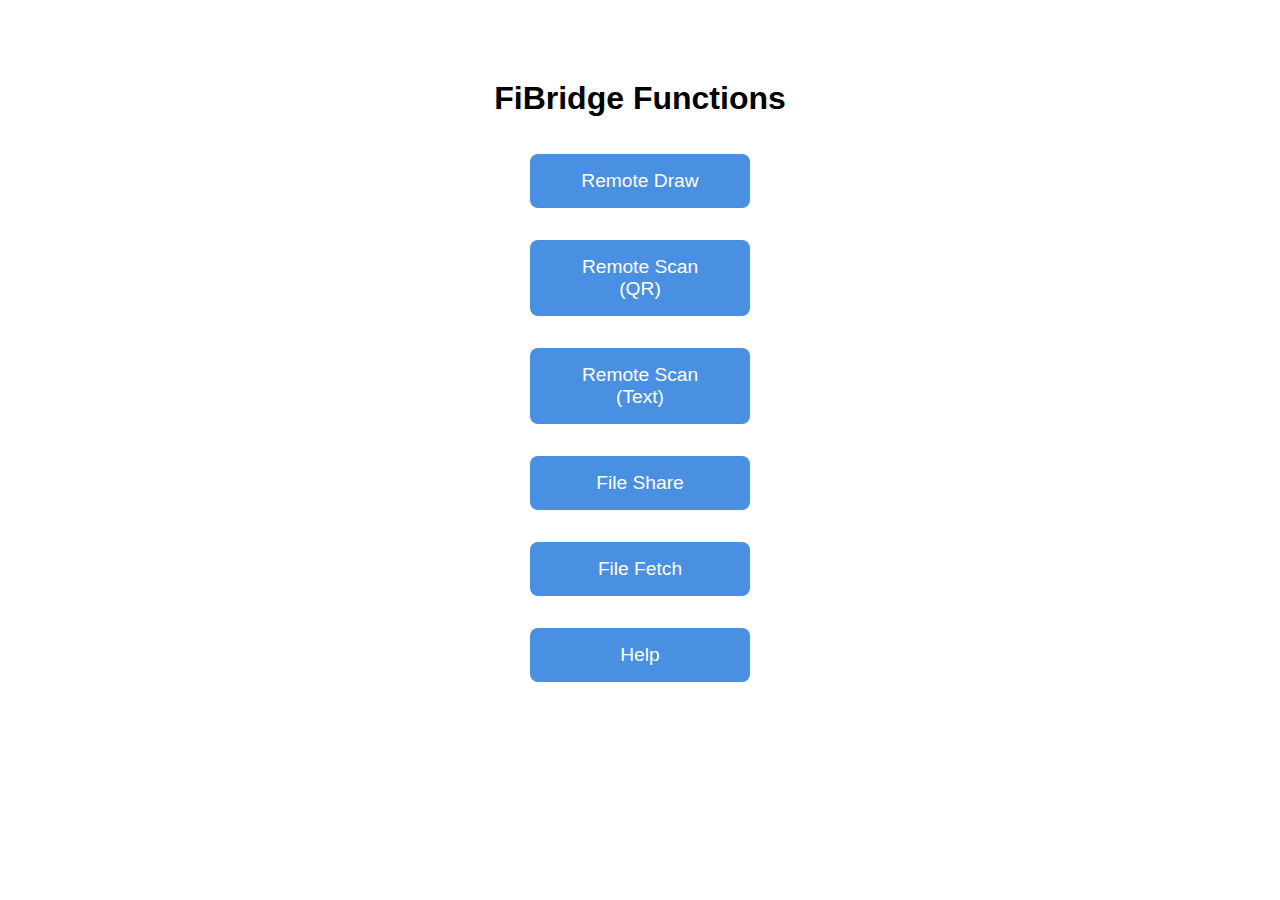
<file: static/index.html>
<!DOCTYPE html>
<html lang="zh">
<head>
    <meta charset="UTF-8">
    <meta name="viewport" content="width=device-width,initial-scale=1" />
    <title>FiBridge Home</title>
    <style>
        body { font-family: Segoe UI, Arial, sans-serif; text-align: center; margin-top: 80px; }
        .btn { width: 220px; margin: 16px; padding: 16px 32px; font-size: 1.2em; border-radius: 8px; border: none; background: #4A90E2; color: #fff; cursor: pointer; transition: background 0.2s; }
        .btn:hover { background: #357ABD; }
    </style>
</head>
<body>
    <h1>FiBridge Functions</h1>
    <div style="display: flex; flex-direction: column; align-items: center;">
        <button class="btn" onclick="location.href='html/draw.html'">Remote Draw</button>
        <button class="btn" onclick="location.href='html/scan.html'">Remote Scan (QR)</button>
        <button class="btn" onclick="location.href='html/text.html'">Remote Scan (Text)</button>
        <button class="btn" onclick="location.href='html/share.html'">File Share</button>
        <button class="btn" onclick="location.href='html/fetch.html'">File Fetch</button>
        <button class="btn" onclick="location.href='html/help.html'">Help</button>
    </div>
</body>
</html>
</file>
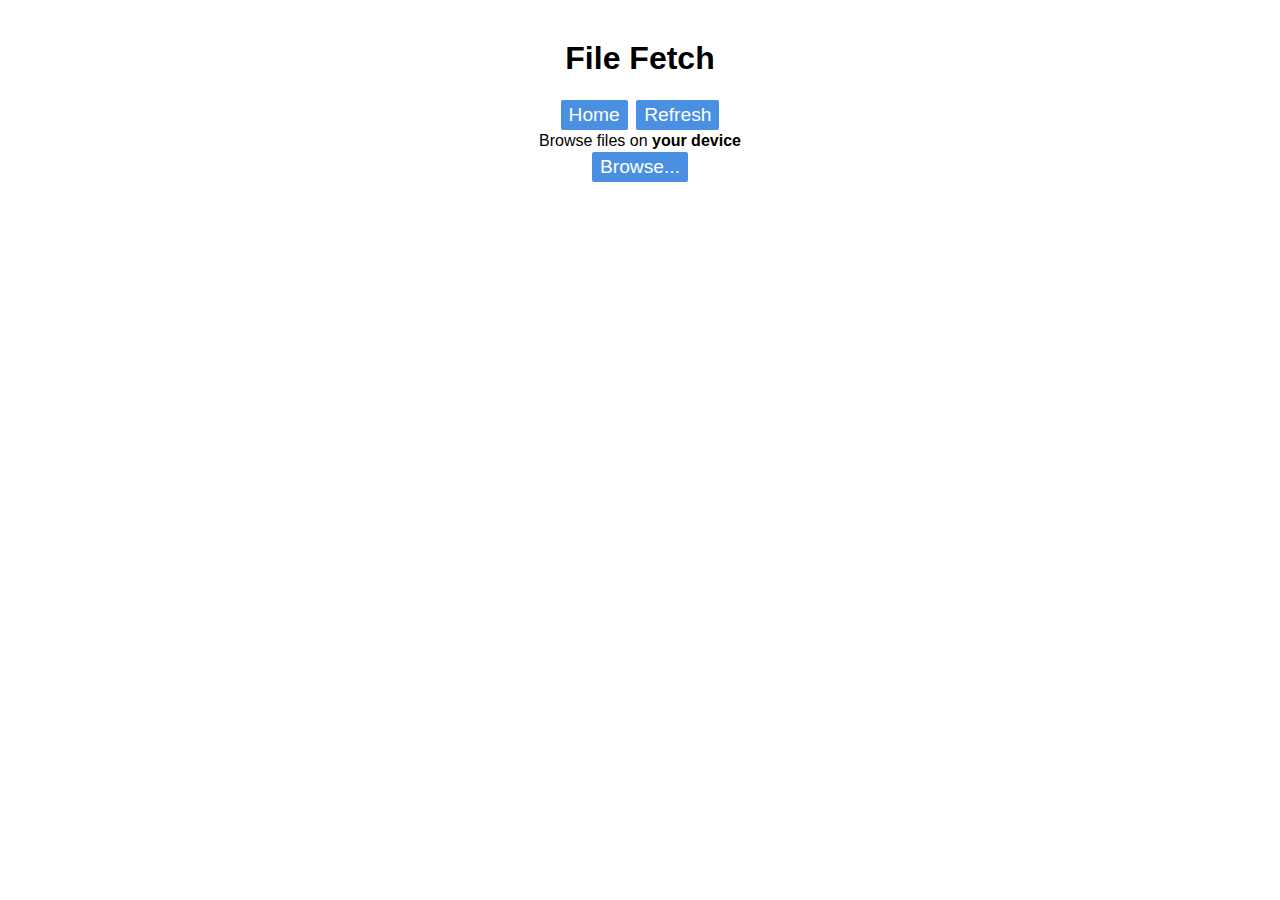
<file: static/fetch.html>
<!DOCTYPE html>
<html>
<head>
    <title>File Share</title>
    <meta charset="utf-8" />
    <meta name="viewport" content="width=device-width,initial-scale=1" />
    
    <link rel="stylesheet" href="css/style.css">
</head>
<body>
    <h1>File Fetch</h1>
    <div id="toolbar">
    <button id="homeBtn" class="btn" onclick="location.href='index.html'">Home</button>
    <button id="refreshBtn" class="btn" onclick="location.reload()">Refresh</button>
  </div>
  <span id="status">Browse files on <strong>your device</strong></span>
    <div id="SendFiles" class="container mt-4">
        <button id="send-photos" class="btn">Browse...</button>
        <input id="photo-input" type="file" multiple style="display:none">
        <div id="photo-preview-list" class="mt-3"></div>
        <div id="uploadBtn">
    <button id="sendBtn" class="btn" style="display:none;">Send</button>
        </div>
    </div>
    
    <script src="js/fetch.js"></script>
</body>
</html>
</file>
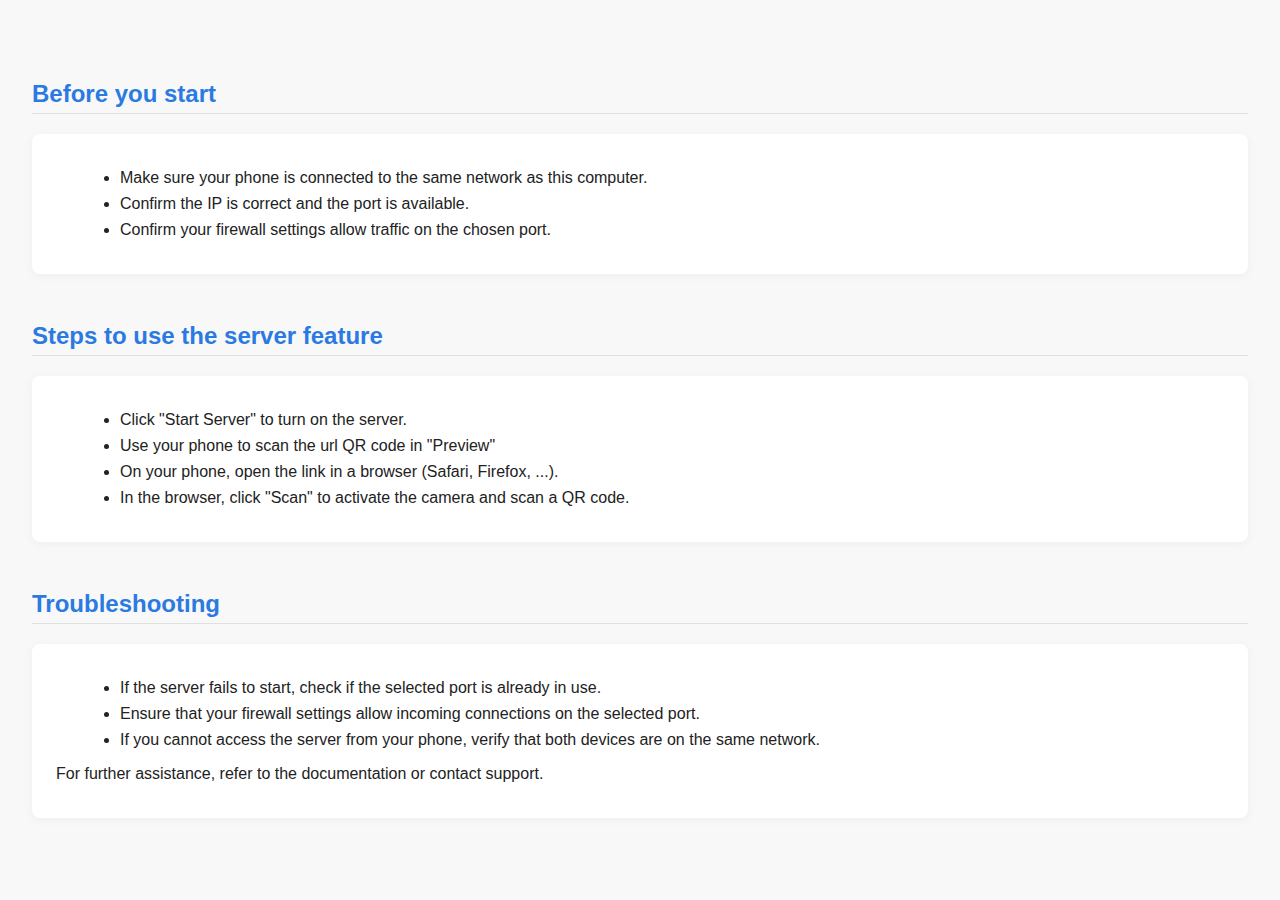
<file: static/help.html>
<!DOCTYPE html>
<html lang="en">
<head>
    <meta charset="UTF-8">
    <title>Help - FiBridge</title>
    <style>
        body { font-family: 'Segoe UI', Arial, sans-serif; background: #f8f8f8; color: #222; margin: 0; padding: 2em; }
        h2 { color: #2a7ae2; border-bottom: 1px solid #e0e0e0; padding-bottom: 0.2em; margin-top: 2em; }
        ul { margin-left: 1.5em; }
        li { margin-bottom: 0.5em; }
        .section { background: #fff; border-radius: 8px; box-shadow: 0 2px 8px #eee; padding: 1.2em 1.5em; margin-bottom: 2em; }
    </style>
</head>
<body>
    <h2>Before you start</h2>
    <div class="section">
        <ul>
            <li>Make sure your phone is connected to the same network as this computer.</li>
            <li>Confirm the IP is correct and the port is available.</li>
            <li>Confirm your firewall settings allow traffic on the chosen port.</li>
        </ul>
    </div>

    <h2>Steps to use the server feature</h2>
    <div class="section">
        <ul>
            <li>Click "Start Server" to turn on the server.</li>
            <li>Use your phone to scan the url QR code in "Preview"</li>
            <li>On your phone, open the link in a browser (Safari, Firefox, ...).</li>
            <li>In the browser, click "Scan" to activate the camera and scan a QR code.</li>
        </ul>
    </div>

    <h2>Troubleshooting</h2>
    <div class="section">
        <ul>
            <li>If the server fails to start, check if the selected port is already in use.</li>
            <li>Ensure that your firewall settings allow incoming connections on the selected port.</li>
            <li>If you cannot access the server from your phone, verify that both devices are on the same network.</li>
        </ul>
        <p>For further assistance, refer to the documentation or contact support.</p>
    </div>
</body>
</html>
</file>
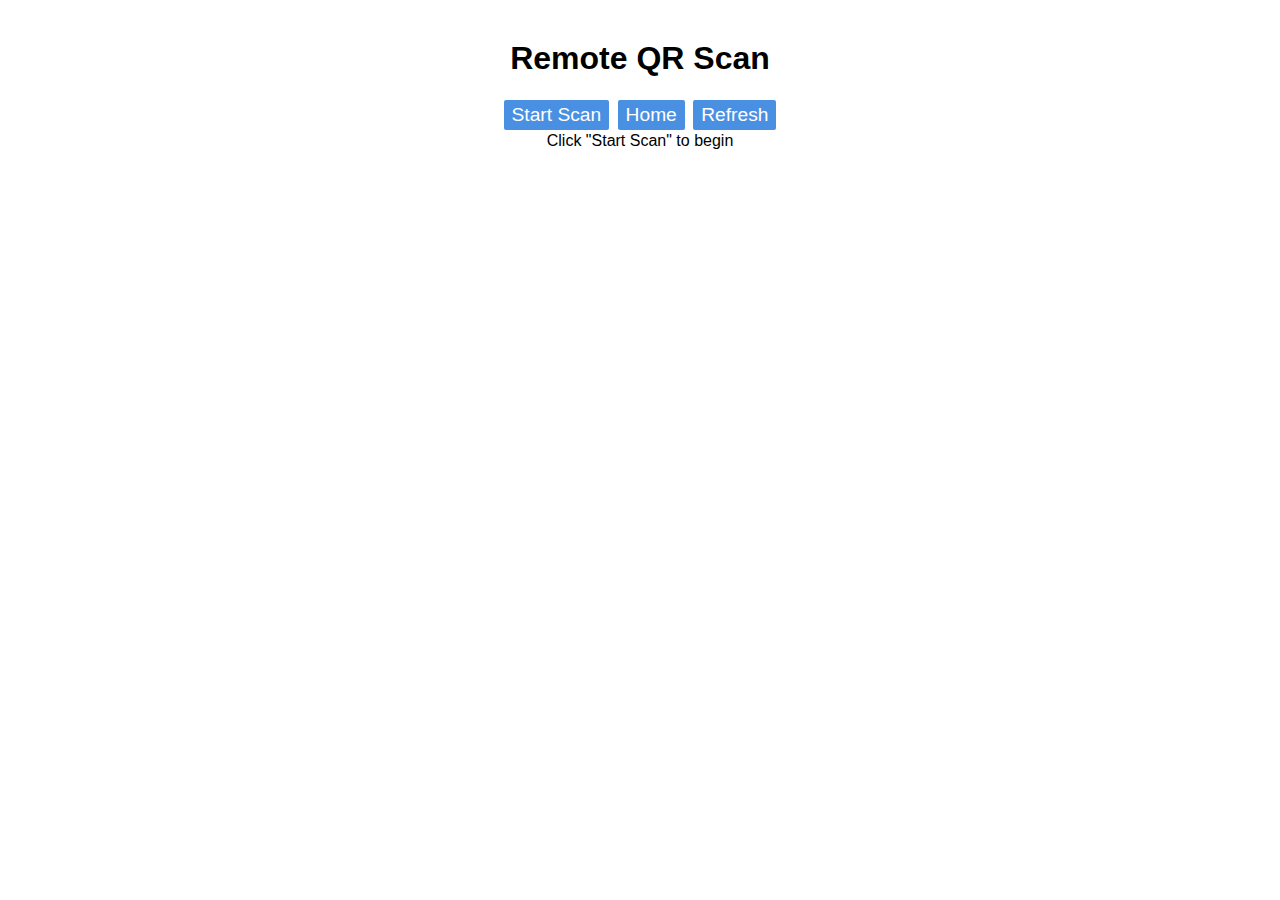
<file: static/scan.html>
<!doctype html>
<html>
<head>
  <meta charset="utf-8" />
  <meta name="viewport" content="width=device-width,initial-scale=1" />
  <title>Remote QR Scan</title>
  <script src="js/html5-qrcode.min.js"></script>
  <link rel="stylesheet" href="css/style.css">
</head>
<body>
  <h1>Remote QR Scan</h1>
  <div id="toolbar">
    <button id="startBtn" class="btn">Start Scan</button>
    <button id="homeBtn" class="btn" onclick="location.href='index.html'">Home</button>
    <button id="refreshBtn" class="btn" onclick="location.reload()">Refresh</button>
  </div>
  <div id="statusbar">
    <span id="status">Ready</span>  
  </div>
  <div id="videoWrap">
    <div id="qr-reader" style="width:340px; margin:auto;"></div>
  </div>
  <div id="qrResult"></div>
  <div id="controlbar" style="display:none;">
    <button id="pushBtn" disabled>Push</button>
    <button id="copyBtn" disabled style="color:gray">Copy</button>
    <button id="openBtn" disabled style="color:gray">Open Link</button>
  </div>
  <script src="js/scan.js"></script>
</body>
</html>
</file>
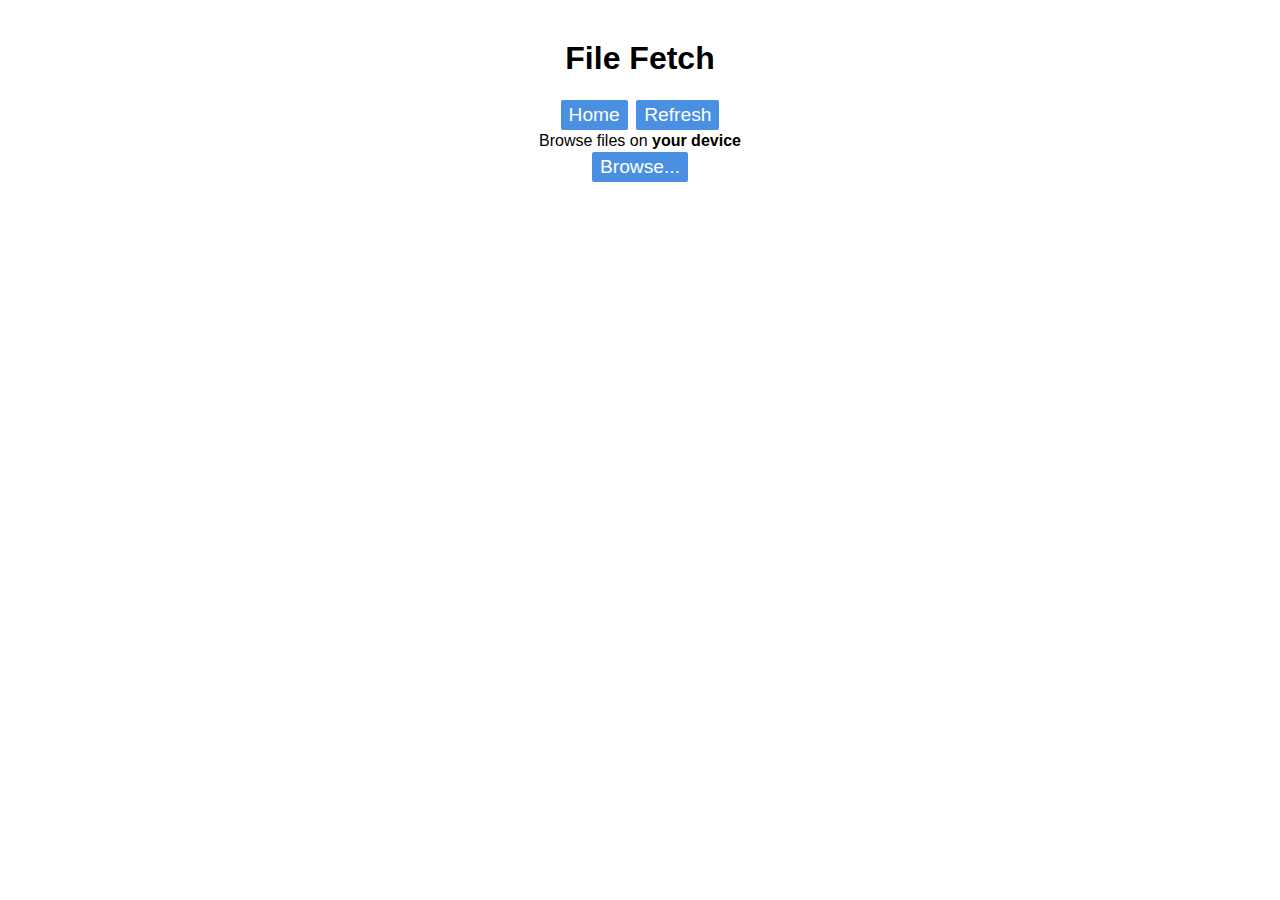
<file: static/html/fetch.html>
<!DOCTYPE html>
<html>
<head>
    <title>File Share</title>
    <meta charset="utf-8" />
    <meta name="viewport" content="width=device-width,initial-scale=1" />
    
    <link rel="stylesheet" href="../css/style.css">
</head>
<body>
    <h1>File Fetch</h1>
    <div id="toolbar">
    <button id="homeBtn" class="btn" onclick="location.href='../index.html'">Home</button>
    <button id="refreshBtn" class="btn" onclick="location.reload()">Refresh</button>
  </div>
  <span id="status">Browse files on <strong>your device</strong></span>
    <div id="SendFiles" class="container mt-4">
        <button id="send-photos" class="btn">Browse...</button>
        <input id="photo-input" type="file" multiple style="display:none">
        <div id="photo-preview-list" class="mt-3"></div>
        <div id="uploadBtn">
    <button id="sendBtn" class="btn" style="display:none;">Send</button>
        </div>
    </div>
    
    <script src="../js/fetch.js"></script>
</body>
</html>
</file>
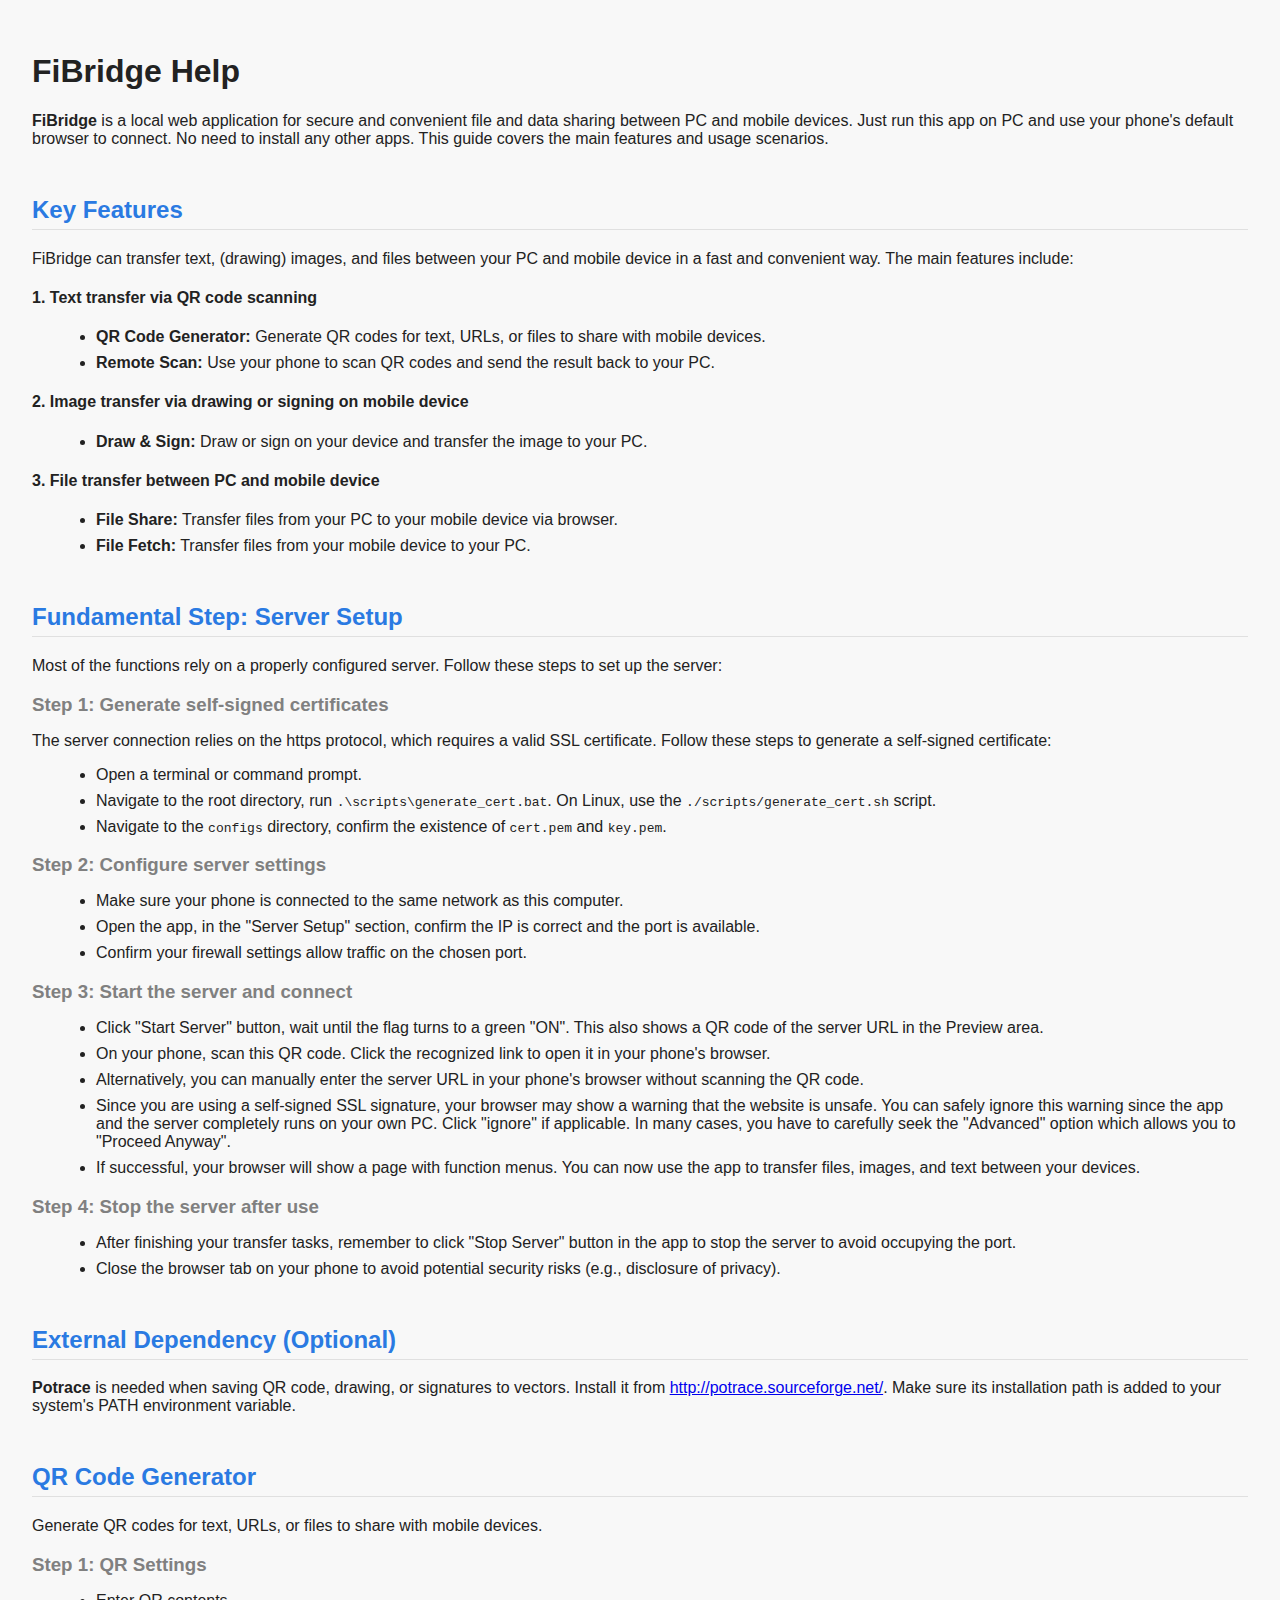
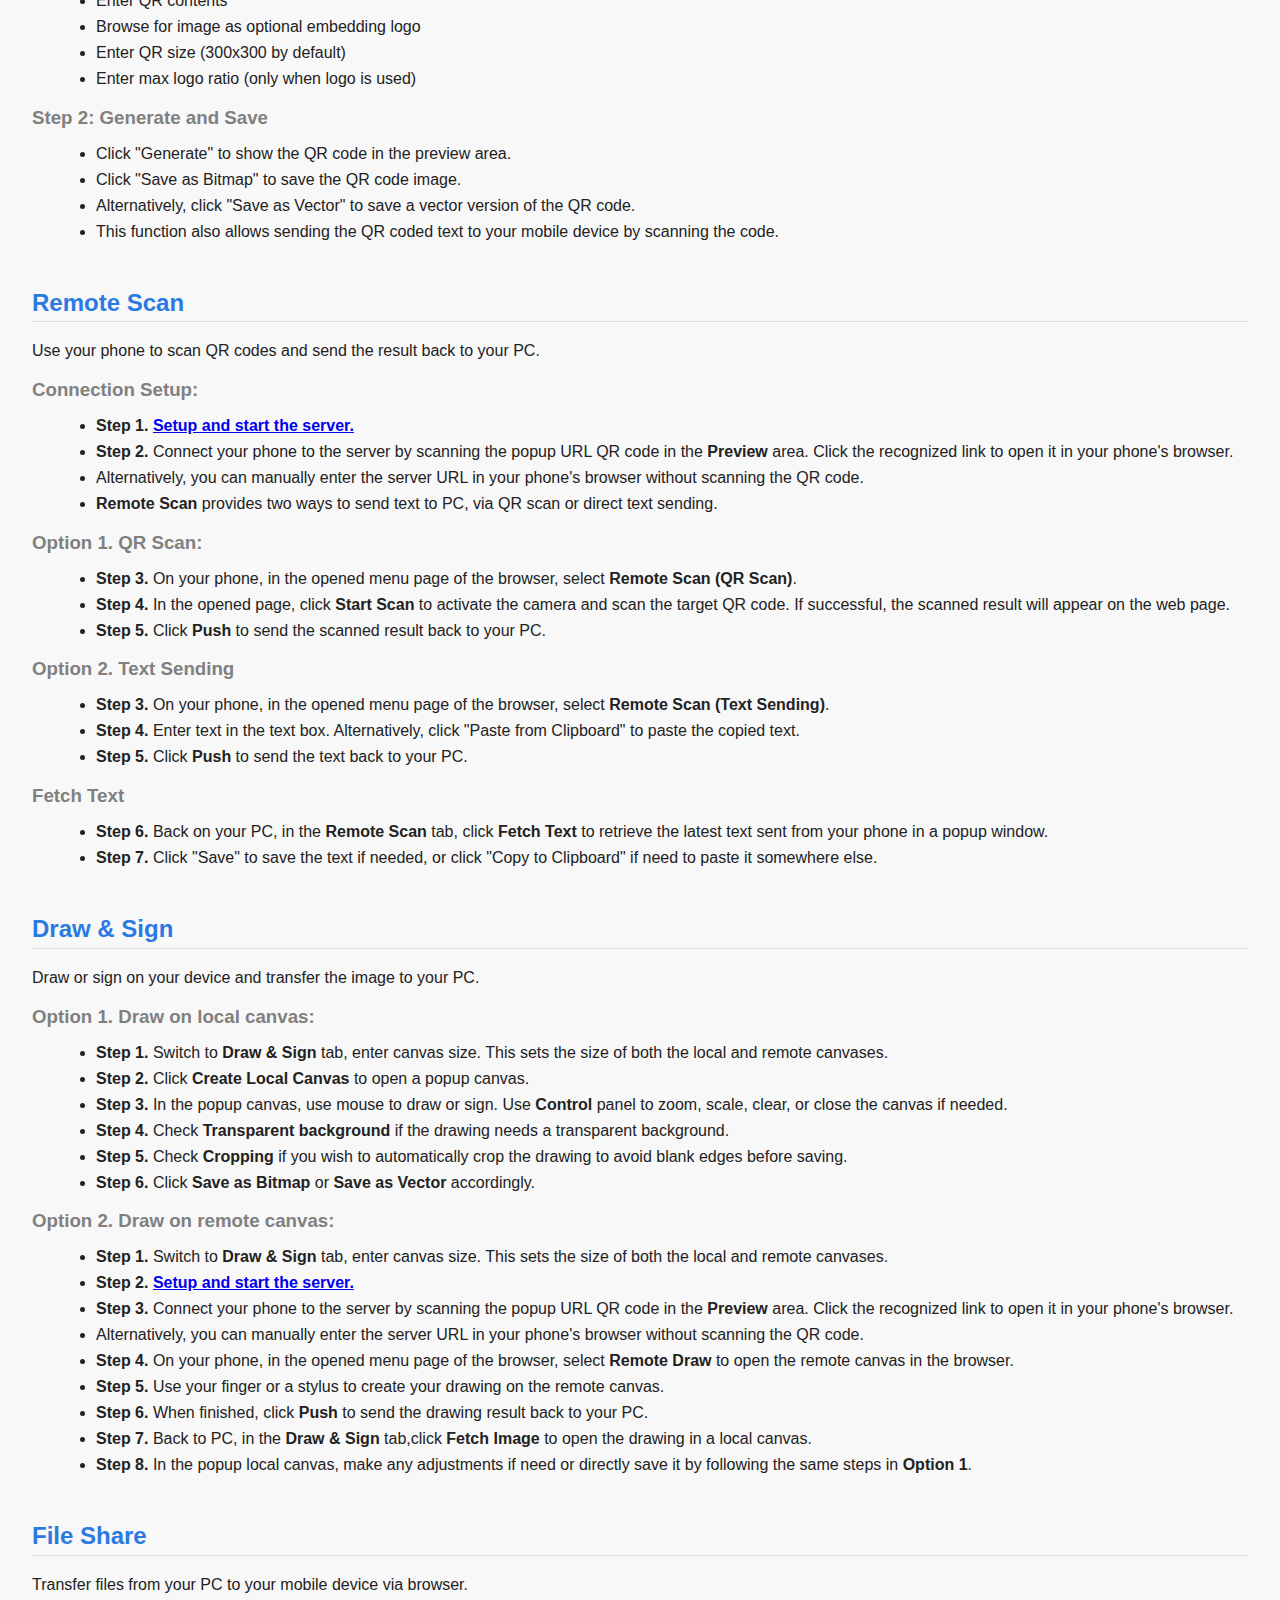
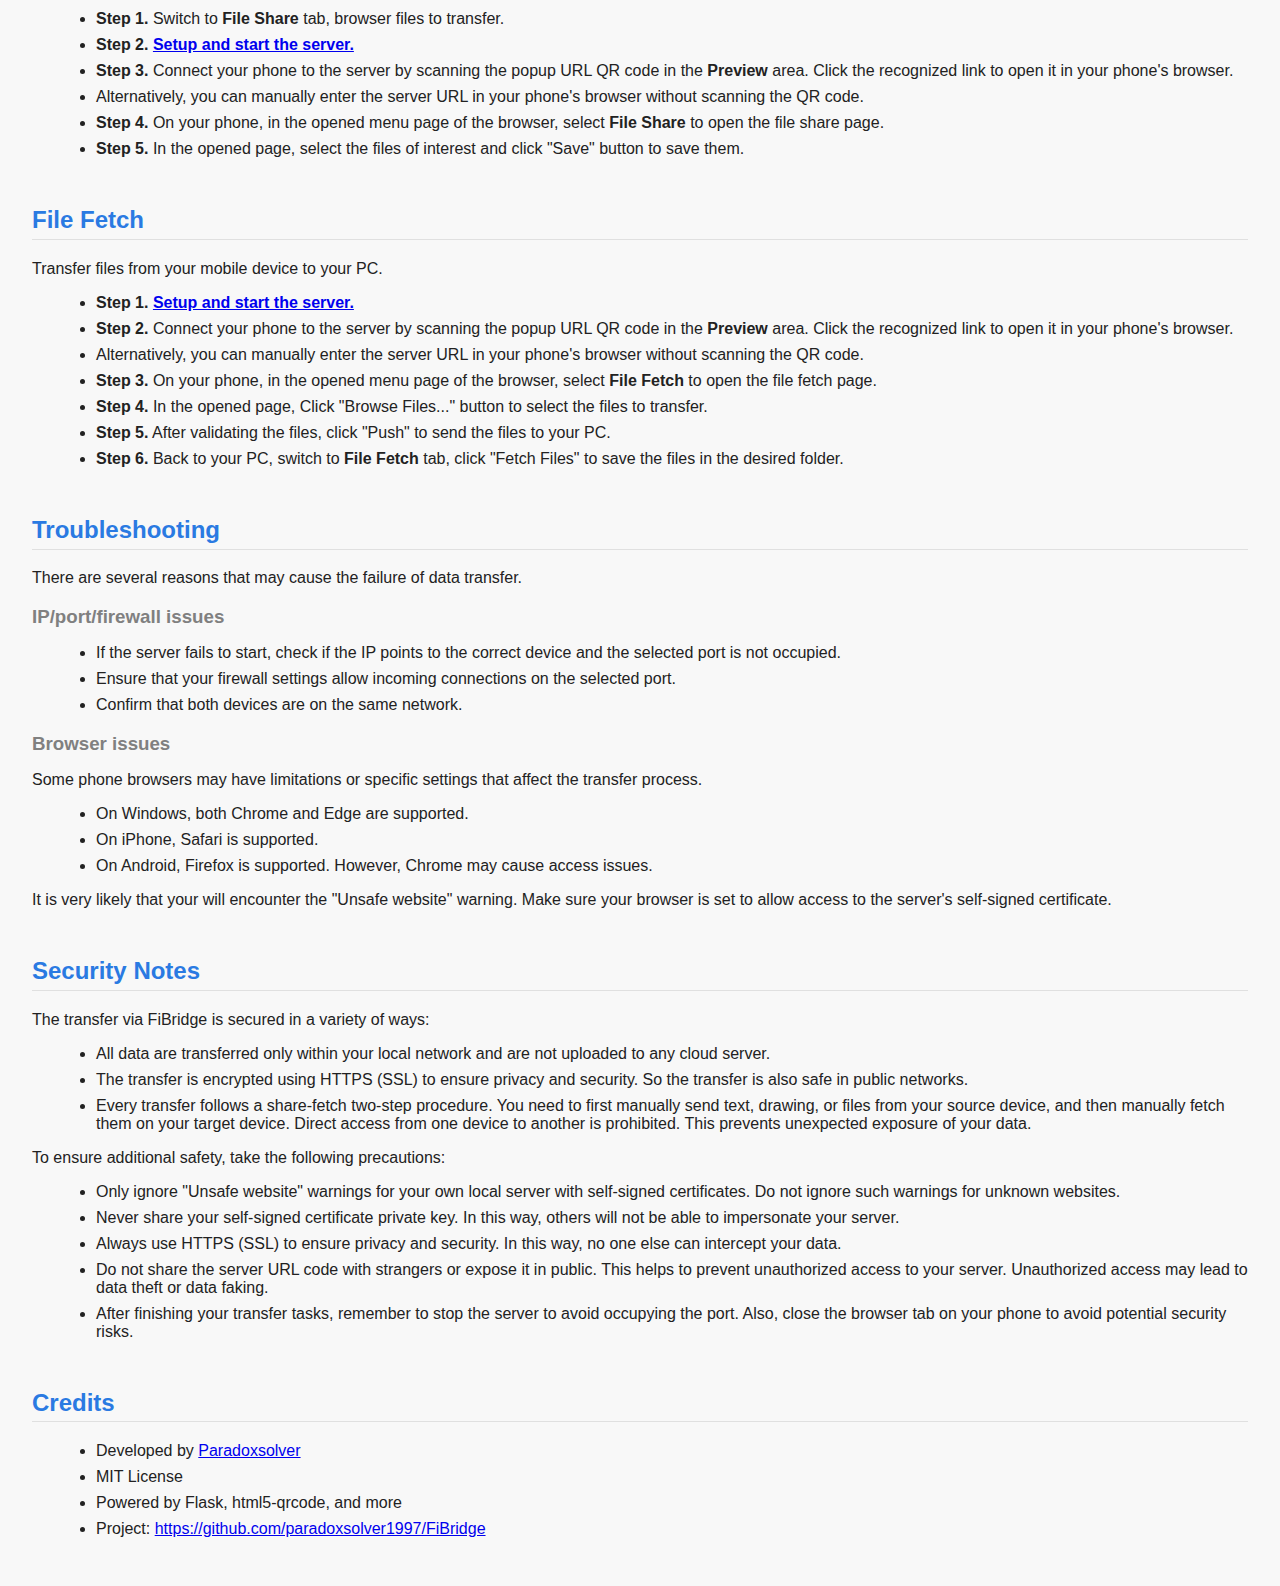
<file: static/html/help.html>
<!DOCTYPE html>
<html lang="en">
<head>
    <meta charset="UTF-8">
    <title>Help - FiBridge</title>
    <style>
        body { font-family: 'Segoe UI', Arial, sans-serif; background: #f8f8f8; color: #222; margin: 0; padding: 2em; }
        h2 { color: #2a7ae2; border-bottom: 1px solid #e0e0e0; padding-bottom: 0.2em; margin-top: 2em; }
        h3 { color: #808080; padding-bottom: 0em; margin-top: 1em; margin-bottom: 0.5em;}
        ul { margin-left: 1.5em; }
        li { margin-bottom: 0.5em; }
        .section { background: #fff; border-radius: 8px; box-shadow: 0 2px 8px #eee; padding: 1.2em 1.5em; margin-bottom: 2em; }
    </style>
</head>
<body>
    <h1>FiBridge Help</h1>
        <b>FiBridge</b> is a local web application for secure and convenient file and data sharing between PC and mobile devices. Just run this app on PC and use your phone's default browser to connect. No need to install any other apps.

        This guide covers the main features and usage scenarios.


    <h2>Key Features</h2>
        FiBridge can transfer text, (drawing) images, and files between your PC and mobile device in a fast and convenient way. The main features include:
        <h4>1. Text transfer via QR code scanning</h4>
        <ul>
            <li><b>QR Code Generator:</b> Generate QR codes for text, URLs, or files to share with mobile devices.</li>
            <li><b>Remote Scan:</b> Use your phone to scan QR codes and send the result back to your PC.</li>
        </ul>
        <h4>2. Image transfer via drawing or signing on mobile device</h4>
        <ul>
            <li><b>Draw & Sign:</b> Draw or sign on your device and transfer the image to your PC.</li>
        </ul>
        <h4>3. File transfer between PC and mobile device</h4>
        <ul>
            <li><b>File Share:</b> Transfer files from your PC to your mobile device via browser.</li>
            <li><b>File Fetch:</b> Transfer files from your mobile device to your PC.</li>
        </ul>
    

    <h2 id="server-setup">Fundamental Step: Server Setup</h2>
        <p>Most of the functions rely on a properly configured server. Follow these steps to set up the server:</p>
        <h3>Step 1: Generate self-signed certificates</h3>
        <p>The server connection relies on the https protocol, which requires a valid SSL certificate. Follow these steps to generate a self-signed certificate:</p>
        <ul>
            <li>Open a terminal or command prompt.</li>
            <li>Navigate to the root directory, run <code>.\scripts\generate_cert.bat</code>. On Linux, use the <code>./scripts/generate_cert.sh</code> script.</li>
            <li>Navigate to the <code>configs</code> directory, confirm the existence of <code>cert.pem</code> and <code>key.pem</code>.</li>
        </ul>
        <h3>Step 2: Configure server settings</h3>
        <ul>
            <li>Make sure your phone is connected to the same network as this computer.</li>
            <li>Open the app, in the "Server Setup" section, confirm the IP is correct and the port is available.</li>
            <li>Confirm your firewall settings allow traffic on the chosen port.</li>
        </ul>
        <h3>Step 3: Start the server and connect</h3>
        <ul>
            <li>Click "Start Server" button, wait until the flag turns to a green "ON". This also shows a QR code of the server URL in the Preview area.</li>
            <li>On your phone, scan this QR code. Click the recognized link to open it in your phone's browser.</li>
            <li>Alternatively, you can manually enter the server URL in your phone's browser without scanning the QR code.</li>
            <li>Since you are using a self-signed SSL signature, your browser may show a warning that the website is unsafe. You can safely ignore this warning since the app and the server completely runs on your own PC. Click "ignore" if applicable. In many cases, you have to carefully seek the "Advanced" option which allows you to "Proceed Anyway".</li>
            <li>If successful, your browser will show a page with function menus. You can now use the app to transfer files, images, and text between your devices.</li>
        </ul>
        <h3>Step 4: Stop the server after use</h3>
        <ul>
            <li>After finishing your transfer tasks, remember to click "Stop Server" button in the app to stop the server to avoid occupying the port.</li>
            <li>Close the browser tab on your phone to avoid potential security risks (e.g., disclosure of privacy).</li>
        </ul>

    <h2>External Dependency (Optional)</h2>
        <p><b>Potrace</b> is needed when saving QR code, drawing, or signatures to vectors. Install it from <a href="http://potrace.sourceforge.net/">http://potrace.sourceforge.net/</a>. Make sure its installation path is added to your system's PATH environment variable.</p>

    <h2>QR Code Generator</h2>
        <p>Generate QR codes for text, URLs, or files to share with mobile devices.</p>
        <h3>Step 1: QR Settings</h3>
        <ul>
            <li>Enter QR contents</li>
            <li>Browse for image as optional embedding logo</li>
            <li>Enter QR size (300x300 by default)</li>
            <li>Enter max logo ratio (only when logo is used)</li>
        </ul>
        <h3>Step 2: Generate and Save</h3>
        <ul>
            <li>Click "Generate" to show the QR code in the preview area.</li>
            <li>Click "Save as Bitmap" to save the QR code image.</li>
            <li>Alternatively, click "Save as Vector" to save a vector version of the QR code.</li>
            <li>This function also allows sending the QR coded text to your mobile device by scanning the code.</li>
        </ul>

    <h2>Remote Scan</h2>
        <p>Use your phone to scan QR codes and send the result back to your PC.</p>
        <h3>Connection Setup:</h3>
        <ul>
            <li><b>Step 1.</b> <a href="#server-setup"><b>Setup and start the server.</b></a></li>
            <li><b>Step 2.</b> Connect your phone to the server by scanning the popup URL QR code in the <b>Preview</b> area. Click the recognized link to open it in your phone's browser.</li>
            <li>Alternatively, you can manually enter the server URL in your phone's browser without scanning the QR code.</li>
            <li><b>Remote Scan</b> provides two ways to send text to PC, via QR scan or direct text sending.</li>
        </ul>
        <h3>Option 1. QR Scan:</h3>
            <ul>
                <li><b>Step 3.</b> On your phone, in the opened menu page of the browser, select <b>Remote Scan (QR Scan)</b>.</li>
                <li><b>Step 4.</b> In the opened page, click <b>Start Scan</b> to activate the camera and scan the target QR code. If successful, the scanned result will appear on the web page.</li>
                <li><b>Step 5.</b> Click <b>Push</b> to send the scanned result back to your PC.</li>
            </ul>
        <h3>Option 2. Text Sending</h3>
            <ul>
                <li><b>Step 3.</b> On your phone, in the opened menu page of the browser, select <b>Remote Scan (Text Sending)</b>.</li>
                <li><b>Step 4.</b> Enter text in the text box. Alternatively, click "Paste from Clipboard" to paste the copied text.</li>
                <li><b>Step 5.</b> Click <b>Push</b> to send the text back to your PC.</li>
            </ul>
        <h3>Fetch Text</h3>
            <ul>
                <li><b>Step 6.</b> Back on your PC, in the <b>Remote Scan</b> tab, click <b>Fetch Text</b> to retrieve the latest text sent from your phone in a popup window.</li>
                <li><b>Step 7.</b> Click "Save" to save the text if needed, or click "Copy to Clipboard" if need to paste it somewhere else.</li>
            </ul>
    
    <h2>Draw & Sign</h2>
        <p>Draw or sign on your device and transfer the image to your PC.</p>
        <h3>Option 1. Draw on local canvas:</h3>
            <ul>
                <li><b>Step 1.</b> Switch to <b>Draw & Sign</b> tab, enter canvas size. This sets the size of both the local and remote canvases.</li>
                <li><b>Step 2.</b> Click <b>Create Local Canvas</b> to open a popup canvas.</li>
                <li><b>Step 3.</b> In the popup canvas, use mouse to draw or sign. Use <b>Control</b> panel to zoom, scale, clear, or close the canvas if needed.</li>
                <li><b>Step 4.</b> Check <b>Transparent background</b> if the drawing needs a transparent background.</li>
                <li><b>Step 5.</b> Check <b>Cropping</b> if you wish to automatically crop the drawing to avoid blank edges before saving.</li>
                <li><b>Step 6.</b> Click <b>Save as Bitmap</b> or <b>Save as Vector</b> accordingly.</li>
            </ul>
        <h3>Option 2. Draw on remote canvas:</h3>
            <ul>
                <li><b>Step 1.</b> Switch to <b>Draw & Sign</b> tab, enter canvas size. This sets the size of both the local and remote canvases.</li>
                <li><b>Step 2.</b> <a href="#server-setup"><b>Setup and start the server.</b></a></li>
                <li><b>Step 3.</b> Connect your phone to the server by scanning the popup URL QR code in the <b>Preview</b> area. Click the recognized link to open it in your phone's browser.</li>
                <li>Alternatively, you can manually enter the server URL in your phone's browser without scanning the QR code.</li>
                <li><b>Step 4.</b> On your phone, in the opened menu page of the browser, select <b>Remote Draw</b> to open the remote canvas in the browser.</li>
                <li><b>Step 5.</b> Use your finger or a stylus to create your drawing on the remote canvas.</li>
                <li><b>Step 6.</b> When finished, click <b>Push</b> to send the drawing result back to your PC.</li>
                <li><b>Step 7.</b> Back to PC, in the <b>Draw & Sign</b> tab,click <b>Fetch Image</b> to open the drawing in a local canvas.</li>
                <li><b>Step 8.</b> In the popup local canvas, make any adjustments if need or directly save it by following the same steps in <b>Option 1</b>.</li>
            </ul>
    
    
    <h2>File Share</h2>
        <p>Transfer files from your PC to your mobile device via browser.</p>
        <ul>
            <li><b>Step 1.</b> Switch to <b>File Share</b> tab, browser files to transfer.</li>
            <li><b>Step 2.</b> <a href="#server-setup"><b>Setup and start the server.</b></a></li>
            <li><b>Step 3.</b> Connect your phone to the server by scanning the popup URL QR code in the <b>Preview</b> area. Click the recognized link to open it in your phone's browser.</li>
            <li>Alternatively, you can manually enter the server URL in your phone's browser without scanning the QR code.</li>
            <li><b>Step 4.</b> On your phone, in the opened menu page of the browser, select <b>File Share</b> to open the file share page.</li>
            <li><b>Step 5.</b> In the opened page, select the files of interest and click "Save" button to save them.</li>
        </ul>
    <h2>File Fetch</h2>
        <p>Transfer files from your mobile device to your PC.</p>
        <ul>
            <li><b>Step 1.</b> <a href="#server-setup"><b>Setup and start the server.</b></a></li>
            <li><b>Step 2.</b> Connect your phone to the server by scanning the popup URL QR code in the <b>Preview</b> area. Click the recognized link to open it in your phone's browser.</li>
            <li>Alternatively, you can manually enter the server URL in your phone's browser without scanning the QR code.</li>
            <li><b>Step 3.</b> On your phone, in the opened menu page of the browser, select <b>File Fetch</b> to open the file fetch page.</li>
            <li><b>Step 4.</b> In the opened page, Click "Browse Files..." button to select the files to transfer.</li>
            <li><b>Step 5.</b> After validating the files, click "Push" to send the files to your PC.</li>
            <li><b>Step 6.</b> Back to your PC, switch to <b>File Fetch</b> tab, click "Fetch Files" to save the files in the desired folder.</li>
        </ul>

        

    <h2>Troubleshooting</h2>
    <p>There are several reasons that may cause the failure of data transfer.</p>
    <h3>IP/port/firewall issues</h3>
        <ul>
            <li>If the server fails to start, check if the IP points to the correct device and the selected port is not occupied.</li>
            <li>Ensure that your firewall settings allow incoming connections on the selected port.</li>
            <li>Confirm that both devices are on the same network.</li>
        </ul>
    <h3>Browser issues</h3>
        <p>Some phone browsers may have limitations or specific settings that affect the transfer process.</p>
        <ul>
            <li>On Windows, both Chrome and Edge are supported.</li>
            <li>On iPhone, Safari is supported.</li>
            <li>On Android, Firefox is supported. However, Chrome may cause access issues.</li>
        </ul>
        <p>It is very likely that your will encounter the "Unsafe website" warning. Make sure your browser is set to allow access to the server's self-signed certificate.</p>

    <h2>Security Notes</h2>
    <p>The transfer via FiBridge is secured in a variety of ways:</p>
    <ul>
        <li>All data are transferred only within your local network and are not uploaded to any cloud server.</li>    
        <li>The transfer is encrypted using HTTPS (SSL) to ensure privacy and security. So the transfer is also safe in public networks.</li>
        <li>Every transfer follows a share-fetch two-step procedure. You need to first manually send text, drawing, or files from your source device, and then manually fetch them on your target device. Direct access from one device to another is prohibited. This prevents unexpected exposure of your data.</li>
    </ul>
    <p>To ensure additional safety, take the following precautions:</p>
    <ul>
        <li>Only ignore "Unsafe website" warnings for your own local server with self-signed certificates. Do not ignore such warnings for unknown websites.</li>
        <li>Never share your self-signed certificate private key. In this way, others will not be able to impersonate your server.</li>    
        <li>Always use HTTPS (SSL) to ensure privacy and security. In this way, no one else can intercept your data.</li>
        <li>Do not share the server URL code with strangers or expose it in public. This helps to prevent unauthorized access to your server. Unauthorized access may lead to data theft or data faking.</li>
        <li>After finishing your transfer tasks, remember to stop the server to avoid occupying the port. Also, close the browser tab on your phone to avoid potential security risks.</li>
    </ul>

    <h2>Credits</h2>
        <ul>
            <li>Developed by <a href="https://github.com/paradoxsolver1997/">Paradoxsolver</a></li>
            <li>MIT License</li>
            <li>Powered by Flask, html5-qrcode, and more</li>
            <li>Project: <a href="https://github.com/paradoxsolver1997/FiBridge">https://github.com/paradoxsolver1997/FiBridge</a></li>
        </ul>
</body>
</html>
</file>
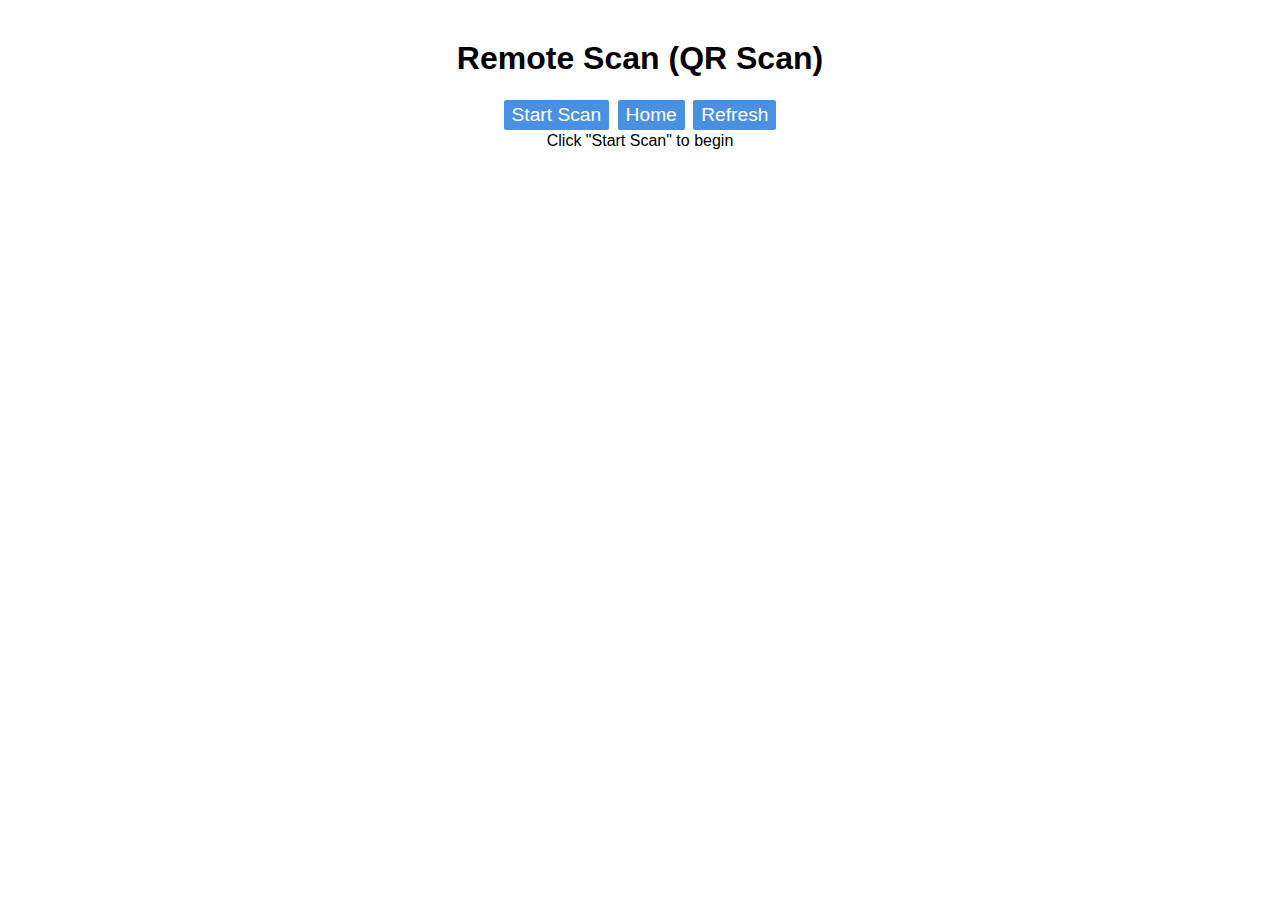
<file: static/html/scan.html>
<!doctype html>
<html>
<head>
  <meta charset="utf-8" />
  <meta name="viewport" content="width=device-width,initial-scale=1" />
  <title>Remote Scan (QR Scan)</title>
  <script src="../js/html5-qrcode.min.js"></script>
  <link rel="stylesheet" href="../css/style.css">
</head>
<body>
  <h1>Remote Scan (QR Scan)</h1>
  <div id="toolbar">
    <button id="startBtn" class="btn">Start Scan</button>
    <button id="homeBtn" class="btn" onclick="location.href='../index.html'">Home</button>
    <button id="refreshBtn" class="btn" onclick="location.reload()">Refresh</button>
  </div>
  <div id="statusbar">
    <span id="status">Ready</span>  
  </div>
  <div id="videoWrap">
    <div id="qr-reader" style="width:340px; margin:auto;"></div>
  </div>
  <div id="qrResult"></div>
  <div id="controlbar" style="display:none;">
    <button id="pushBtn" disabled>Push</button>
    <button id="copyBtn" disabled style="color:gray">Copy</button>
    <button id="openBtn" disabled style="color:gray">Open Link</button>
  </div>
  <script src="../js/scan.js"></script>
</body>
</html>
</file>
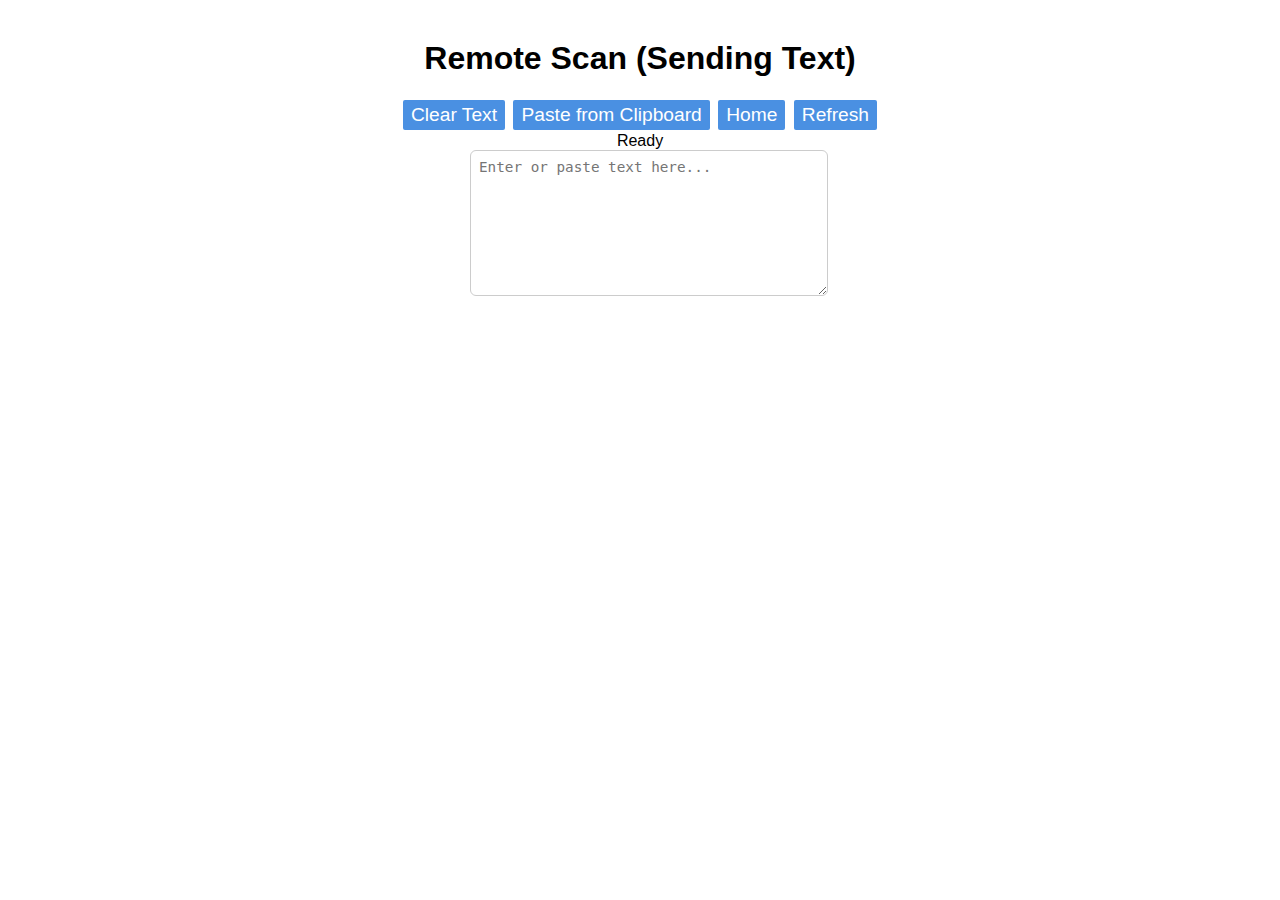
<file: static/html/text.html>
<!doctype html>
<html>
<head>
  <meta charset="utf-8" />
  <meta name="viewport" content="width=device-width,initial-scale=1" />
  <title>Remote Scan (Sending Text)</title>
  <link rel="stylesheet" href="../css/style.css">
</head>
<body>
  <h1>Remote Scan (Sending Text)</h1>
  <div id="toolbar">
    <button id="clearBtn" class="btn">Clear Text</button>
    <button id="pasteBtn" class="btn">Paste from Clipboard</button>
    <button id="homeBtn" class="btn" onclick="location.href='../index.html'">Home</button>
    <button id="refreshBtn" class="btn" onclick="location.reload()">Refresh</button>
  </div>
  <span id="status" style="color:black"></span>
  <div id="textWrap" style="width:340px; margin:auto;">
    <textarea id="textInput" rows="8" style="width:100%; font-size:1.1em; padding:8px; border-radius:6px; border:1px solid #ccc; resize:vertical;" placeholder="Enter or paste text here..."></textarea>
  </div>
  <div id="controlbar" style="display:none;">
    <button id="pushBtn" disabled>Push</button>
    <button id="copyBtn" disabled style="color:gray">Copy</button>
    <button id="openBtn" disabled style="color:gray">Open Link</button>
  </div>
  <script src="../js/text.js"></script>
</body>
</html>
</file>
<file: static/css/style.css>
body { font-family: Segoe UI, Arial, sans-serif; text-align: center; margin-top: 40px; }
.btn { margin: 2px; padding: 4px 8px; font-size: 1.2em; border-radius: 2px; border: none; background: #4A90E2; color: #fff; cursor: pointer; transition: background 0.2s; }
.btn:hover { background: #357ABD; }
#canvasWrap { flex:1; display:flex; align-items:center; justify-content:center; background:#ddd }
canvas { background: white; touch-action: none; border:1px solid #999 }

#file-list {
  margin: 0 auto;
  width: max-content;
}
#file-list table {
  border-collapse: collapse;
  margin: 0 auto;
}
#file-list th, #file-list td {
  border: 1px solid #aaa;
  padding: 6px 12px;
  text-align: center;
}
</file>
